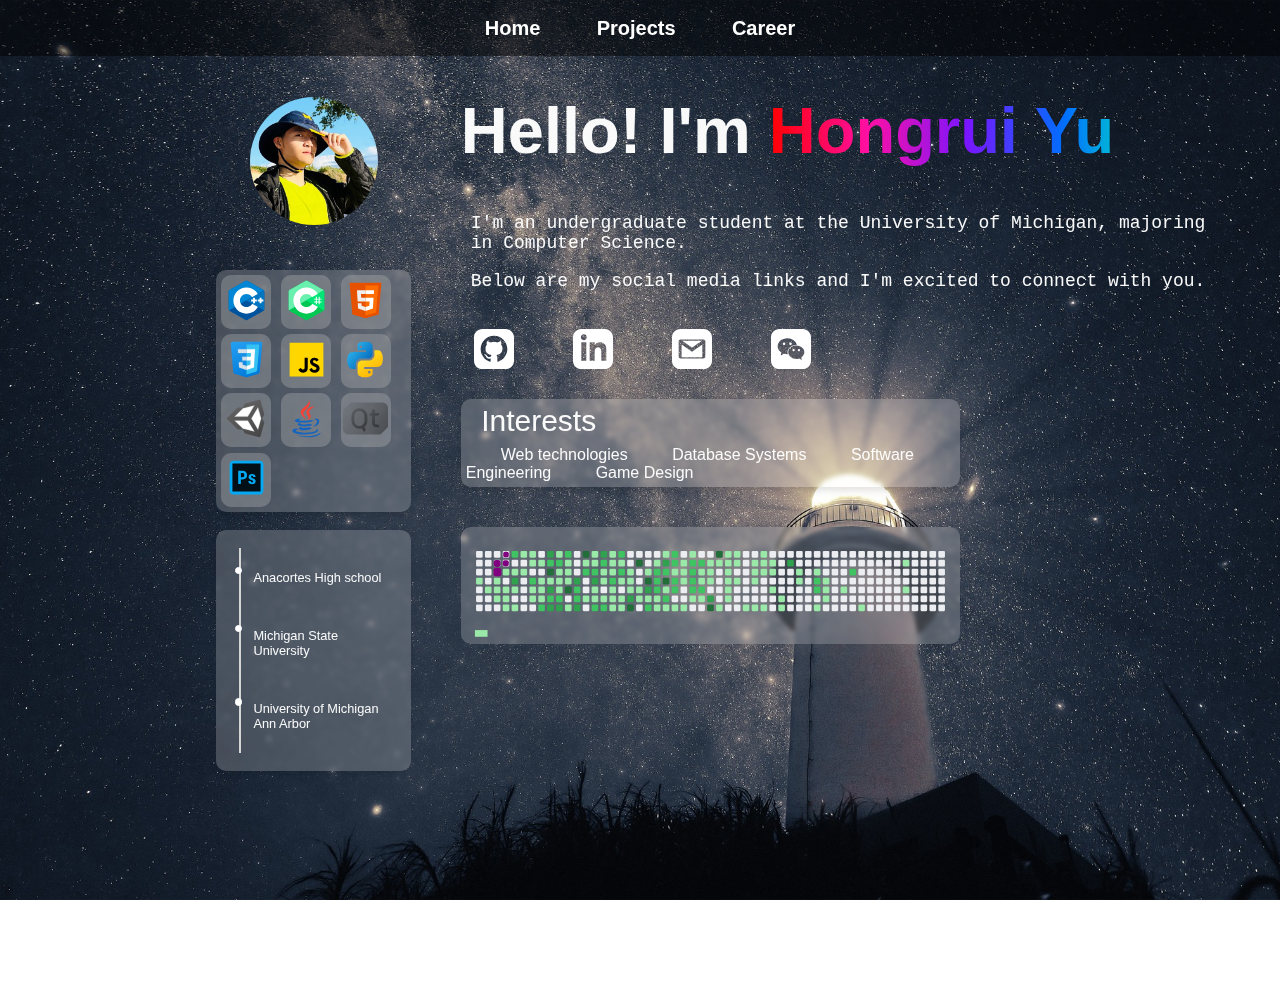
<file: index.html>
<!DOCTYPE html>

<html lang="en">

<head>
    <meta charset="UTF-8">
    <meta name="viewport"
        content="width=device-width, initial-scale=1.0, maximum-scale=1.0, minimum-scale=1.0, user-scalable=no">
    <title>Hongrui Yu</title>
    <link rel="stylesheet" href="./resource/css/style.css">
    <script src="./resource/javascript/script.js"></script>
</head>

<body>
    <div class="background-container">

        <nav id="navbar">
            <ul>
                <li><a href="#">Home</a></li>
                <li><a href="project.html">Projects</a></li>
                <li><a href="career.html">Career</a></li>
            </ul>
        </nav>

        <div class="content">

            <div class="side_part">

                <div><img id="avatar" src="./resource/img/avatorjpg.jpg" alt="avatar"></div>

                <div class="side_text" id="tags">
                    <span class="tag">
                        <svg xmlns="http://www.w3.org/2000/svg" x="0px" y="0px" width="100" height="100"
                            viewBox="0 0 48 48">
                            <path fill="#00549d" fill-rule="evenodd"
                                d="M22.903,3.286c0.679-0.381,1.515-0.381,2.193,0 c3.355,1.883,13.451,7.551,16.807,9.434C42.582,13.1,43,13.804,43,14.566c0,3.766,0,15.101,0,18.867 c0,0.762-0.418,1.466-1.097,1.847c-3.355,1.883-13.451,7.551-16.807,9.434c-0.679,0.381-1.515,0.381-2.193,0 c-3.355-1.883-13.451-7.551-16.807-9.434C5.418,34.899,5,34.196,5,33.434c0-3.766,0-15.101,0-18.867 c0-0.762,0.418-1.466,1.097-1.847C9.451,10.837,19.549,5.169,22.903,3.286z"
                                clip-rule="evenodd"></path>
                            <path fill="#0086d4" fill-rule="evenodd"
                                d="M5.304,34.404C5.038,34.048,5,33.71,5,33.255 c0-3.744,0-15.014,0-18.759c0-0.758,0.417-1.458,1.094-1.836c3.343-1.872,13.405-7.507,16.748-9.38 c0.677-0.379,1.594-0.371,2.271,0.008c3.343,1.872,13.371,7.459,16.714,9.331c0.27,0.152,0.476,0.335,0.66,0.576L5.304,34.404z"
                                clip-rule="evenodd"></path>
                            <path fill="#fff" fill-rule="evenodd"
                                d="M24,10c7.727,0,14,6.273,14,14s-6.273,14-14,14 s-14-6.273-14-14S16.273,10,24,10z M24,17c3.863,0,7,3.136,7,7c0,3.863-3.137,7-7,7s-7-3.137-7-7C17,20.136,20.136,17,24,17z"
                                clip-rule="evenodd"></path>
                            <path fill="#0075c0" fill-rule="evenodd"
                                d="M42.485,13.205c0.516,0.483,0.506,1.211,0.506,1.784 c0,3.795-0.032,14.589,0.009,18.384c0.004,0.396-0.127,0.813-0.323,1.127L23.593,24L42.485,13.205z"
                                clip-rule="evenodd"></path>
                            <path fill="#fff" fill-rule="evenodd" d="M31 21H33V27H31zM38 21H40V27H38z"
                                clip-rule="evenodd"></path>
                            <path fill="#fff" fill-rule="evenodd" d="M29 23H35V25H29zM36 23H42V25H36z"
                                clip-rule="evenodd"></path>
                        </svg>
                    </span>
                    <span class="tag">
                        <svg xmlns="http://www.w3.org/2000/svg" x="0px" y="0px" width="100" height="100"
                            viewBox="0 0 48 48">
                            <path fill="#00c853"
                                d="M22.903,3.286c0.679-0.381,1.515-0.381,2.193,0c3.355,1.883,13.451,7.551,16.807,9.434 C42.582,13.1,43,13.804,43,14.566c0,3.766,0,15.101,0,18.867c0,0.762-0.418,1.466-1.097,1.847 c-3.355,1.883-13.451,7.551-16.807,9.434c-0.679,0.381-1.515,0.381-2.193,0c-3.355-1.883-13.451-7.551-16.807-9.434 C5.418,34.899,5,34.196,5,33.434c0-3.766,0-15.101,0-18.867c0-0.762,0.418-1.466,1.097-1.847 C9.451,10.837,19.549,5.169,22.903,3.286z">
                            </path>
                            <path fill="#69f0ae"
                                d="M5.304,34.404C5.038,34.048,5,33.71,5,33.255c0-3.744,0-15.014,0-18.759 c0-0.758,0.417-1.458,1.094-1.836c3.343-1.872,13.405-7.507,16.748-9.38c0.677-0.379,1.594-0.371,2.271,0.008 c3.343,1.872,13.371,7.459,16.714,9.331c0.27,0.152,0.476,0.335,0.66,0.576L5.304,34.404z">
                            </path>
                            <path fill="#fff"
                                d="M24,10c-7.73,0-14,6.27-14,14s6.27,14,14,14s14-6.27,14-14S31.73,10,24,10z M24,31 c-3.86,0-7-3.14-7-7s3.14-7,7-7s7,3.14,7,7S27.86,31,24,31z">
                            </path>
                            <path fill="#00e676"
                                d="M42.485,13.205c0.516,0.483,0.506,1.211,0.506,1.784c0,3.795-0.032,14.589,0.009,18.384 c0.004,0.396-0.127,0.813-0.323,1.127L23.593,24L42.485,13.205z">
                            </path>
                            <path fill="#fff" d="M34 20H35V28H34zM37 20H38V28H37z"></path>
                            <path fill="#fff" d="M32 25H40V26H32zM32 22H40V23H32z"></path>
                        </svg>
                    </span>
                    <span class="tag">
                        <svg xmlns="http://www.w3.org/2000/svg" x="0px" y="0px" width="100" height="100"
                            viewBox="0 0 48 48">
                            <path fill="#E65100" d="M41,5H7l3,34l14,4l14-4L41,5L41,5z"></path>
                            <path fill="#FF6D00" d="M24 8L24 39.9 35.2 36.7 37.7 8z"></path>
                            <path fill="#FFF"
                                d="M24,25v-4h8.6l-0.7,11.5L24,35.1v-4.2l4.1-1.4l0.3-4.5H24z M32.9,17l0.3-4H24v4H32.9z">
                            </path>
                            <path fill="#EEE"
                                d="M24,30.9v4.2l-7.9-2.6L15.7,27h4l0.2,2.5L24,30.9z M19.1,17H24v-4h-9.1l0.7,12H24v-4h-4.6L19.1,17z">
                            </path>
                        </svg>
                    </span>
                    <span class="tag">
                        <svg xmlns="http://www.w3.org/2000/svg" x="0px" y="0px" width="100" height="100"
                            viewBox="0 0 48 48">
                            <linearGradient id="TQDriqswrKwPOniLrPT12a_7gdY5qNXaKC0_gr1" x1="16.33" x2="32.293"
                                y1="-2.748" y2="41.109" gradientUnits="userSpaceOnUse">
                                <stop offset="0" stop-color="#2aa4f4"></stop>
                                <stop offset="1" stop-color="#007ad9"></stop>
                            </linearGradient>
                            <path fill="url(#TQDriqswrKwPOniLrPT12a_7gdY5qNXaKC0_gr1)"
                                d="M7.192,7.176l2.627,29.77c0.109,1.237,0.97,2.28,2.164,2.621l10.643,3.041	c0.898,0.257,1.849,0.257,2.747,0l10.643-3.041c1.194-0.341,2.055-1.383,2.164-2.621l2.627-29.77C40.911,6.006,39.99,5,38.816,5	H9.184C8.01,5,7.089,6.006,7.192,7.176z">
                            </path>
                            <path fill="#35c1f1"
                                d="M24,8v31.9l9.876-2.822c0.797-0.228,1.371-0.924,1.443-1.749l2.286-26.242	C37.656,8.502,37.196,8,36.609,8H24z">
                            </path>
                            <path fill="#fff"
                                d="M33.1,13H24v4h4.9l-0.3,4H24v4h4.4l-0.3,4.5L24,30.9v4.2l7.9-2.6L32.6,21l0,0L33.1,13z">
                            </path>
                            <path fill="#d6e0e9"
                                d="M24,13v4h-8.9l-0.3-4H24z M19.4,21l0.2,4H24v-4H19.4z M19.8,27h-4l0.3,5.5l7.9,2.6v-4.2l-4.1-1.4	L19.8,27z">
                            </path>
                            <path
                                d="M33.1,13l-0.5,8l-0.7,11.5L24,35.1l-7.9-2.6L15.8,27h4l0.1,2.5l4.1,1.4l4.1-1.4l0.3-4.5H24h-4.4l-0.2-4H24h4.6l0.3-4H24 h-8.9l-0.3-4H24H33.1 M34.164,12H33.1H24h-9.2h-1.078l0.081,1.075l0.3,4L14.172,18H15.1H24h3.822l-0.15,2H24h-4.6h-1.051 l0.052,1.05l0.2,4L18.649,26H15.8h-1.056l0.058,1.054l0.3,5.5l0.037,0.682l0.649,0.214l7.9,2.6L24,36.153l0.313-0.103l7.9-2.6 l0.644-0.212l0.041-0.677l0.7-11.5l0.5-7.998L34.164,12L34.164,12z M20.761,26H24h3.331l-0.185,2.769L24,29.843l-3.128-1.068 l-0.073-1.815L20.761,26L20.761,26z"
                                opacity=".05"></path>
                            <path
                                d="M33.1,13l-0.5,8l-0.7,11.5L24,35.1l-7.9-2.6L15.8,27h4l0.1,2.5l4.1,1.4l4.1-1.4l0.3-4.5H24h-4.4l-0.2-4H24h4.6l0.3-4H24 h-8.9l-0.3-4H24H33.1 M33.632,12.5H33.1H24h-9.2h-0.539l0.04,0.537l0.3,4l0.035,0.463H15.1H24h4.361l-0.225,3H24h-4.6h-0.526 l0.026,0.525l0.2,4l0.024,0.475H19.6H24h3.866l-0.242,3.634L24,30.372l-3.614-1.234L20.3,26.98L20.28,26.5H19.8h-4h-0.528 l0.029,0.527l0.3,5.5l0.019,0.341l0.324,0.107l7.9,2.6L24,35.626l0.156-0.051l7.9-2.6l0.322-0.106l0.021-0.339l0.7-11.5l0.5-7.999 L33.632,12.5L33.632,12.5z"
                                opacity=".07"></path>
                        </svg>
                    </span>
                    <span class="tag">
                        <svg xmlns="http://www.w3.org/2000/svg" x="0px" y="0px" width="100" height="100"
                            viewBox="0 0 48 48">
                            <path fill="#ffd600" d="M6,42V6h36v36H6z"></path>
                            <path fill="#000001"
                                d="M29.538 32.947c.692 1.124 1.444 2.201 3.037 2.201 1.338 0 2.04-.665 2.04-1.585 0-1.101-.726-1.492-2.198-2.133l-.807-.344c-2.329-.988-3.878-2.226-3.878-4.841 0-2.41 1.845-4.244 4.728-4.244 2.053 0 3.528.711 4.592 2.573l-2.514 1.607c-.553-.988-1.151-1.377-2.078-1.377-.946 0-1.545.597-1.545 1.377 0 .964.6 1.354 1.985 1.951l.807.344C36.452 29.645 38 30.839 38 33.523 38 36.415 35.716 38 32.65 38c-2.999 0-4.702-1.505-5.65-3.368L29.538 32.947zM17.952 33.029c.506.906 1.275 1.603 2.381 1.603 1.058 0 1.667-.418 1.667-2.043V22h3.333v11.101c0 3.367-1.953 4.899-4.805 4.899-2.577 0-4.437-1.746-5.195-3.368L17.952 33.029z">
                            </path>
                        </svg>
                    </span>
                    <span class="tag">
                        <svg xmlns="http://www.w3.org/2000/svg" x="0px" y="0px" width="100" height="100"
                            viewBox="0 0 48 48">
                            <linearGradient id="goqfu1ZNmEnUrQDJEQ1bUa_l75OEUJkPAk4_gr1" x1="10.458" x2="26.314"
                                y1="12.972" y2="26.277" gradientUnits="userSpaceOnUse">
                                <stop offset="0" stop-color="#26abe7"></stop>
                                <stop offset="1" stop-color="#086dbf"></stop>
                            </linearGradient>
                            <path fill="url(#goqfu1ZNmEnUrQDJEQ1bUa_l75OEUJkPAk4_gr1)"
                                d="M24.047,5c-1.555,0.005-2.633,0.142-3.936,0.367c-3.848,0.67-4.549,2.077-4.549,4.67V14h9v2 H15.22h-4.35c-2.636,0-4.943,1.242-5.674,4.219c-0.826,3.417-0.863,5.557,0,9.125C5.851,32.005,7.294,34,9.931,34h3.632v-5.104 c0-2.966,2.686-5.896,5.764-5.896h7.236c2.523,0,5-1.862,5-4.377v-8.586c0-2.439-1.759-4.263-4.218-4.672 C27.406,5.359,25.589,4.994,24.047,5z M19.063,9c0.821,0,1.5,0.677,1.5,1.502c0,0.833-0.679,1.498-1.5,1.498 c-0.837,0-1.5-0.664-1.5-1.498C17.563,9.68,18.226,9,19.063,9z">
                            </path>
                            <linearGradient id="goqfu1ZNmEnUrQDJEQ1bUb_l75OEUJkPAk4_gr2" x1="35.334" x2="23.517"
                                y1="37.911" y2="21.034" gradientUnits="userSpaceOnUse">
                                <stop offset="0" stop-color="#feb705"></stop>
                                <stop offset="1" stop-color="#ffda1c"></stop>
                            </linearGradient>
                            <path fill="url(#goqfu1ZNmEnUrQDJEQ1bUb_l75OEUJkPAk4_gr2)"
                                d="M23.078,43c1.555-0.005,2.633-0.142,3.936-0.367c3.848-0.67,4.549-2.077,4.549-4.67V34h-9v-2 h9.343h4.35c2.636,0,4.943-1.242,5.674-4.219c0.826-3.417,0.863-5.557,0-9.125C41.274,15.995,39.831,14,37.194,14h-3.632v5.104 c0,2.966-2.686,5.896-5.764,5.896h-7.236c-2.523,0-5,1.862-5,4.377v8.586c0,2.439,1.759,4.263,4.218,4.672 C19.719,42.641,21.536,43.006,23.078,43z M28.063,39c-0.821,0-1.5-0.677-1.5-1.502c0-0.833,0.679-1.498,1.5-1.498 c0.837,0,1.5,0.664,1.5,1.498C29.563,38.32,28.899,39,28.063,39z">
                            </path>
                        </svg>
                    </span>
                    <span class="tag">
                        <svg xmlns="http://www.w3.org/2000/svg" x="0px" y="0px" width="100" height="100"
                            viewBox="0 0 48 48">
                            <polygon fill="#fff" points="33.78,8.995 19.872,12.482 9.76,22.502 25.768,22.502"></polygon>
                            <polygon fill="#fff" points="9.793,25.503 19.873,35.446 33.82,38.933 25.804,25.503">
                            </polygon>
                            <polygon fill="#fff" points="36.433,10.528 28.447,24.001 36.433,37.434 40.294,24.001">
                            </polygon>
                            <polygon fill="none" stroke="#000" stroke-miterlimit="10"
                                points="20.126,12.934 32.738,9.771 25.483,22.002 10.975,22.002" opacity=".07"></polygon>
                            <polygon fill="none" stroke="#1d1d1b" stroke-width="2"
                                points="20.126,12.934 32.738,9.771 25.483,22.002 10.975,22.002" opacity=".05"></polygon>
                            <polygon fill="none" stroke="#000"
                                points="20.126,12.934 32.738,9.771 25.483,22.002 10.975,22.002" opacity=".07"></polygon>
                            <polygon fill="none" stroke="#000" stroke-miterlimit="10"
                                points="36.272,36.185 29.029,24.001 36.272,11.78 39.774,24.001" opacity=".07"></polygon>
                            <polygon fill="none" stroke="#000" stroke-miterlimit="10"
                                points="20.126,34.994 11.012,26.003 25.52,26.003 32.775,38.156" opacity=".07"></polygon>
                            <polygon fill="none" stroke="#1d1d1b" stroke-width="2"
                                points="36.272,36.185 29.029,24.001 36.272,11.78 39.774,24.001" opacity=".05"></polygon>
                            <polygon fill="none" stroke="#000"
                                points="36.272,36.185 29.029,24.001 36.272,11.78 39.774,24.001" opacity=".07"></polygon>
                            <g>
                                <polygon fill="none" stroke="#1d1d1b" stroke-width="2"
                                    points="20.126,34.994 11.012,26.003 25.52,26.003 32.775,38.156" opacity=".05">
                                </polygon>
                                <polygon fill="none" stroke="#000"
                                    points="20.126,34.994 11.012,26.003 25.52,26.003 32.775,38.156" opacity=".07">
                                </polygon>
                            </g>
                            <linearGradient id="_SHrDBwHedFQ~y1bkV39Ka_IPzemd2v4Ubj_gr1" x1="16.008" x2="39.945"
                                y1="6.199" y2="45.892" gradientUnits="userSpaceOnUse">
                                <stop offset="0" stop-color="#636363"></stop>
                                <stop offset="1" stop-color="#444"></stop>
                            </linearGradient>
                            <path fill="url(#_SHrDBwHedFQ~y1bkV39Ka_IPzemd2v4Ubj_gr1)"
                                d="M36.272,36.185l-7.243-12.184l7.243-12.221l3.502,12.221L36.272,36.185z M20.126,34.994 l-9.115-8.991H25.52l7.254,12.153L20.126,34.994z M20.126,12.934l12.611-3.162l-7.254,12.231H10.975L20.126,12.934z M37.687,4.033 L22.579,7.955c-0.26,0.068-0.483,0.236-0.619,0.469l-2.243,3.841l-4.533-0.034c-0.266-0.002-0.521,0.101-0.712,0.286L3.39,23.275 c-0.409,0.398-0.409,1.055,0.001,1.452l11.081,10.724c0.19,0.184,0.446,0.286,0.711,0.284l4.534-0.034l2.244,3.842 c0.135,0.232,0.357,0.4,0.617,0.468l15.108,3.956c0.536,0.14,1.085-0.177,1.231-0.711l4.047-14.789 c0.074-0.269,0.033-0.557-0.113-0.795l-2.249-3.667l2.249-3.674c0.146-0.238,0.187-0.526,0.113-0.795L38.916,4.744 C38.77,4.211,38.222,3.894,37.687,4.033z">
                            </path>
                        </svg>
                    </span>
                    <span class="tag">
                        <svg xmlns="http://www.w3.org/2000/svg" x="0px" y="0px" width="100" height="100"
                            viewBox="0 0 48 48">
                            <path fill="#F44336"
                                d="M23.65,24.898c-0.998-1.609-1.722-2.943-2.725-5.455C19.229,15.2,31.24,11.366,26.37,3.999c2.111,5.089-7.577,8.235-8.477,12.473C17.07,20.37,23.645,24.898,23.65,24.898z">
                            </path>
                            <path fill="#F44336"
                                d="M23.878,17.27c-0.192,2.516,2.229,3.857,2.299,5.695c0.056,1.496-1.447,2.743-1.447,2.743s2.728-0.536,3.579-2.818c0.945-2.534-1.834-4.269-1.548-6.298c0.267-1.938,6.031-5.543,6.031-5.543S24.311,11.611,23.878,17.27z">
                            </path>
                            <g>
                                <path fill="#1565C0"
                                    d="M32.084 25.055c1.754-.394 3.233.723 3.233 2.01 0 2.901-4.021 5.643-4.021 5.643s6.225-.742 6.225-5.505C37.521 24.053 34.464 23.266 32.084 25.055zM29.129 27.395c0 0 1.941-1.383 2.458-1.902-4.763 1.011-15.638 1.147-15.638.269 0-.809 3.507-1.638 3.507-1.638s-7.773-.112-7.773 2.181C11.683 28.695 21.858 28.866 29.129 27.395z">
                                </path>
                                <path fill="#1565C0"
                                    d="M27.935,29.571c-4.509,1.499-12.814,1.02-10.354-0.993c-1.198,0-2.974,0.963-2.974,1.889c0,1.857,8.982,3.291,15.63,0.572L27.935,29.571z">
                                </path>
                                <path fill="#1565C0"
                                    d="M18.686,32.739c-1.636,0-2.695,1.054-2.695,1.822c0,2.391,9.76,2.632,13.627,0.205l-2.458-1.632C24.271,34.404,17.014,34.579,18.686,32.739z">
                                </path>
                                <path fill="#1565C0"
                                    d="M36.281,36.632c0-0.936-1.055-1.377-1.433-1.588c2.228,5.373-22.317,4.956-22.317,1.784c0-0.721,1.807-1.427,3.477-1.093l-1.42-0.839C11.26,34.374,9,35.837,9,37.017C9,42.52,36.281,42.255,36.281,36.632z">
                                </path>
                                <path fill="#1565C0"
                                    d="M39,38.604c-4.146,4.095-14.659,5.587-25.231,3.057C24.341,46.164,38.95,43.628,39,38.604z">
                                </path>
                            </g>
                        </svg>
                    </span>
                    <span class="tag">
                        <svg xmlns="http://www.w3.org/2000/svg" x="0px" y="0px" width="100" height="100"
                            viewBox="0 0 48 48">
                            <linearGradient id="nr9U1wY2imbQ208vpwIgfa_tNxofVIppxae_gr1" x1="-7.795" x2="72.986"
                                y1="5.643" y2="52.282" gradientUnits="userSpaceOnUse">
                                <stop offset="0" stop-color="#262626" stop-opacity="0"></stop>
                                <stop offset="1" stop-color="#262626" stop-opacity=".8"></stop>
                            </linearGradient>
                            <path fill="url(#nr9U1wY2imbQ208vpwIgfa_tNxofVIppxae_gr1)"
                                d="M40,41H6c-3.314,0-6-2.686-6-6V15l8-8h34c3.314,0,6,2.686,6,6v20L40,41z"></path>
                            <linearGradient id="nr9U1wY2imbQ208vpwIgfb_tNxofVIppxae_gr2" x1="18.724" x2="46.237"
                                y1="8.385" y2="35.898" gradientUnits="userSpaceOnUse">
                                <stop offset="0" stop-color="#262626" stop-opacity="0"></stop>
                                <stop offset="1" stop-color="#262626" stop-opacity=".8"></stop>
                            </linearGradient>
                            <path fill="url(#nr9U1wY2imbQ208vpwIgfb_tNxofVIppxae_gr2)"
                                d="M38.582,31.993c-0.182-1.089-1.212-1.825-2.302-1.643l-0.535,0.089	c-0.44,0.072-0.873-0.046-1.216-0.335c-0.342-0.29-0.53-0.696-0.53-1.145V21h2.5c1.105,0,2-0.895,2-2v-1H34v-3.5h-3V18h-0.5	c-1.105,0-2,0.895-2,2v1H31l0,7.84c0,0.82,0.173,1.646,0.588,2.353c0.854,1.457,2.352,2.265,3.909,2.265	c0.247,0,0.495-0.021,0.743-0.062l2.507-0.418L38.582,31.993z">
                            </path>
                            <linearGradient id="nr9U1wY2imbQ208vpwIgfc_tNxofVIppxae_gr3" x1="-1.609" x2="33.931"
                                y1="4.891" y2="40.431" gradientUnits="userSpaceOnUse">
                                <stop offset="0" stop-color="#262626" stop-opacity="0"></stop>
                                <stop offset="1" stop-color="#262626" stop-opacity=".8"></stop>
                            </linearGradient>
                            <path fill="url(#nr9U1wY2imbQ208vpwIgfc_tNxofVIppxae_gr3)"
                                d="M25.87,27.354C25.956,26.316,26,25.355,26,24.5c0-1.2-0.056-2.495-0.166-3.85	C25.487,16.36,21.823,13,17.492,13c-4.328,0-7.994,3.367-8.346,7.667C9.049,21.868,9,22.989,9,24c0,1.013,0.049,2.128,0.146,3.314	C9.496,31.624,13.17,35,17.51,35c0.94,0,1.844-0.166,2.695-0.457l1.975,3.668l0.88-0.474c0.973-0.524,1.336-1.737,0.813-2.709	l-1.047-1.945C24.523,31.693,25.679,29.661,25.87,27.354z M22.88,27.106C22.653,29.851,20.294,32,17.51,32	c-2.789,0-5.149-2.165-5.374-4.929C12.046,25.966,12,24.932,12,24c0-0.93,0.046-1.97,0.137-3.09c0.225-2.753,2.577-4.91,5.355-4.91	c2.779,0,5.13,2.149,5.352,4.894C22.947,22.167,23,23.381,23,24.5C23,25.273,22.96,26.149,22.88,27.106z">
                            </path>
                        </svg>
                    </span>
                    <span class="tag">
                        <svg xmlns="http://www.w3.org/2000/svg" x="0px" y="0px" width="100" height="100"
                            viewBox="0 0 48 48">
                            <path fill="#03A9F4"
                                d="M6,10c0-2.209,1.791-4,4-4h28c2.209,0,4,1.791,4,4v28c0,2.209-1.791,4-4,4H10c-2.209,0-4-1.791-4-4V10z">
                            </path>
                            <path fill="#020F16"
                                d="M20.016,19.174h-2.002v4.434h1.973c0.547,0,0.97-0.179,1.27-0.537s0.449-0.879,0.449-1.563c0-0.71-0.153-1.274-0.459-1.694S20.53,19.181,20.016,19.174z">
                            </path>
                            <path fill="#020F16"
                                d="M9,9v30h30V9H9z M23.365,24.789C22.539,25.597,21.393,26,19.928,26h-1.914v5h-2.871V16.781h4.844c1.406,0,2.528,0.437,3.364,1.309s1.255,2.005,1.255,3.398S24.192,23.981,23.365,24.789z M32.682,30.336c-0.709,0.573-1.641,0.859-2.793,0.859c-0.775,0-1.459-0.151-2.051-0.454s-1.057-0.725-1.392-1.265s-0.503-1.123-0.503-1.748h2.627c0.014,0.481,0.125,0.843,0.337,1.084s0.558,0.361,1.04,0.361c0.742,0,1.113-0.335,1.113-1.006c0-0.234-0.112-0.451-0.337-0.649S30,27.052,29.225,26.713c-1.139-0.462-1.922-0.94-2.349-1.436s-0.64-1.11-0.64-1.846c0-0.925,0.334-1.688,1.001-2.29s1.552-0.903,2.651-0.903c1.158,0,2.086,0.3,2.783,0.898s1.045,1.403,1.045,2.412h-2.764c0-0.859-0.357-1.289-1.074-1.289c-0.293,0-0.533,0.091-0.723,0.273s-0.283,0.437-0.283,0.762c0,0.234,0.104,0.441,0.313,0.62s0.699,0.435,1.475,0.767c1.127,0.417,1.922,0.881,2.388,1.392s0.698,1.174,0.698,1.987C33.746,29.005,33.391,29.763,32.682,30.336z">
                            </path>
                        </svg>
                    </span>
                </div>

                <div class="side_text">
                    <ul id="line">
                        <li>
                            <div class="spot"></div>
                            <div>Anacortes High school</div>
                        </li>
                        <li>
                            <div class="spot"></div>
                            <div>Michigan State University</div>
                        </li>
                        <li>
                            <div class="spot"></div>
                            <div>University of Michigan Ann Arbor</div>
                        </li>
                    </ul>
                </div>

            </div>

            <div class="main_part">

                <div id="welcome">
                    Hello! I'm
                    <span id="gradientText">Hongrui Yu</span>
                </div>

                <div id="intro">
                    <p>I'm an undergraduate student at the University of Michigan, majoring in Computer Science.</p>
                    <p>Below are my social media links and I'm excited to connect with you. </p>
                </div>

                <div id="contact">
                    <a class="icon" onclick href="https://github.com/Luffy117">
                        <svg xmlns="http://www.w3.org/2000/svg" width="24" height="24" viewBox="0 0 24 24">
                            <path
                                d="M19 0h-14c-2.761 0-5 2.239-5 5v14c0 2.761 2.239 5 5 5h14c2.762 0 5-2.239 5-5v-14c0-2.761-2.238-5-5-5zm-4.466 19.59c-.405.078-.534-.171-.534-.384v-2.195c0-.747-.262-1.233-.55-1.481 1.782-.198 3.654-.875 3.654-3.947 0-.874-.312-1.588-.823-2.147.082-.202.356-1.016-.079-2.117 0 0-.671-.215-2.198.82-.64-.18-1.324-.267-2.004-.271-.68.003-1.364.091-2.003.269-1.528-1.035-2.2-.82-2.2-.82-.434 1.102-.16 1.915-.077 2.118-.512.56-.824 1.273-.824 2.147 0 3.064 1.867 3.751 3.645 3.954-.229.2-.436.552-.508 1.07-.457.204-1.614.557-2.328-.666 0 0-.423-.768-1.227-.825 0 0-.78-.01-.055.487 0 0 .525.246.889 1.17 0 0 .463 1.428 2.688.944v1.489c0 .211-.129.459-.528.385-3.18-1.057-5.472-4.056-5.472-7.59 0-4.419 3.582-8 8-8s8 3.581 8 8c0 3.533-2.289 6.531-5.466 7.59z" />
                        </svg>
                        <div class="iconTip"> Github</div>
                    </a>
                    <a class="icon" onclick href="http://www.linkedin.com/in/hongrui-yu-9959192b2">
                        <svg xmlns="http://www.w3.org/2000/svg" width="24" height="24" viewBox="0 0 24 24">
                            <path
                                d="M19 0h-14c-2.761 0-5 2.239-5 5v14c0 2.761 2.239 5 5 5h14c2.762 0 5-2.239 5-5v-14c0-2.761-2.238-5-5-5zm-11 19h-3v-11h3v11zm-1.5-12.268c-.966 0-1.75-.79-1.75-1.764s.784-1.764 1.75-1.764 1.75.79 1.75 1.764-.783 1.764-1.75 1.764zm13.5 12.268h-3v-5.604c0-3.368-4-3.113-4 0v5.604h-3v-11h3v1.765c1.396-2.586 7-2.777 7 2.476v6.759z" />
                        </svg>
                        <div class="iconTip"> Linkedin</div>
                    </a>
                    <a class="icon" onclick href="mailto:ruishuai1117@gmail.com">
                        <svg xmlns="http://www.w3.org/2000/svg" width="24" height="24" viewBox="0 0 24 24">
                            <path
                                d="M19 24h-14c-2.761 0-5-2.239-5-5v-14c0-2.761 2.239-5 5-5h14c2.762 0 5 2.239 5 5v14c0 2.761-2.238 5-5 5zm-.141-6.333c.63 0 1.141-.512 1.141-1.142v-9.05c0-.63-.511-1.142-1.141-1.142h-13.718c-.63 0-1.141.512-1.141 1.142v9.05c0 .63.511 1.142 1.141 1.142h13.718zm-6.859-4.058l-6.228-4.321-.014 7.712h12.457v-7.712l-6.215 4.321zm5.913-6.609c-1.745 1.215-5.913 4.153-5.913 4.153l-5.947-4.153h11.86z" />
                        </svg>
                        <div class="iconTip"> Gmail</div>
                    </a>
                    <a class="icon" onclick="pop('./resource/img/wx.jpg')" href="javascript:void(0)">
                        <svg xmlns="http://www.w3.org/2000/svg" width="24" height="24" viewBox="0 0 24 24">
                            <path
                                d="M19 24h-14c-2.761 0-5-2.239-5-5v-14c0-2.761 2.239-5 5-5h14c2.762 0 5 2.239 5 5v14c0 2.761-2.238 5-5 5zm-.665-6.984c1.016-.736 1.665-1.825 1.665-3.035 0-2.218-2.158-4.016-4.819-4.016-2.662 0-4.819 1.798-4.819 4.016s2.157 4.016 4.819 4.016c.55 0 1.081-.079 1.573-.22l.141-.021c.093 0 .177.028.256.074l1.055.609.093.03c.089 0 .161-.072.161-.161l-.026-.117-.217-.811-.017-.102c0-.108.053-.203.135-.262zm-8.552-11.485c-3.194 0-5.783 2.158-5.783 4.82 0 1.452.779 2.759 1.998 3.642.098.07.162.185.162.314l-.02.123-.261.972-.031.141c0 .107.086.193.193.193l.111-.036 1.266-.731c.096-.055.196-.089.307-.089l.17.025c.591.17 1.228.265 1.888.265l.318-.008c-.126-.376-.194-.772-.194-1.181 0-2.427 2.361-4.395 5.274-4.395l.314.008c-.436-2.302-2.827-4.063-5.712-4.063zm3.791 7.807c-.355 0-.642-.287-.642-.642 0-.355.287-.643.642-.643.355 0 .643.288.643.643 0 .355-.288.642-.643.642zm3.213 0c-.355 0-.642-.287-.642-.642 0-.355.287-.643.642-.643.355 0 .643.288.643.643 0 .355-.288.642-.643.642zm-8.932-3.759c-.425 0-.771-.345-.771-.771 0-.426.346-.771.771-.771.426 0 .772.345.772.771 0 .426-.346.771-.772.771zm3.856 0c-.426 0-.771-.345-.771-.771 0-.426.345-.771.771-.771.426 0 .771.345.771.771 0 .426-.345.771-.771.771z" />
                        </svg>
                        <div class="iconTip"> Wechat</div>
                    </a>
                </div>

                <div id="Interests">
                    <div class="cat">Interests</div>
                    <span class="inter">Web technologies </span>
                    <span class="inter">Database Systems</span>
                    <span class="inter">Software Engineering</span>
                    <span class="inter">Game Design</span>
                </div>

                <img id="tanChiShe" src="./resource/svg/snake-Light.svg" alt="">



            </div>

        </div>
    </div>

</body>

</html>
</file>
<file: resource/css/style.css>
body,
html {
    margin: 0;
    padding: 0;
    font-family: "b", "a", sans-serif;
    overflow-y: auto;
    scroll-behavior: smooth;
}

body::-webkit-scrollbar {
    display: none;
}

* {
    box-sizing: border-box;
}

.background-container {
    position: absolute;
    top: 0;
    left: 0;
    width: inherit;
    height: inherit;
    background-color: black;
    z-index: -2;
}

a:hover,
a:link,
a:visited,
a:active,
a:focus {
    text-decoration: none;
    outline: none;
    border: none;
    color: inherit;
    -webkit-tap-highlight-color: rgba(0, 0, 0, 0);
}

.background-container::before {
    content: "";
    position: fixed;
    top: 0;
    left: 0;
    width: 100%;
    height: 100%;
    background-image: url("../img/bg.jpg");
    background-size: cover;
    background-position: center;
    filter: blur(0px);
    z-index: -1;
}

.content {
    position: relative;
    z-index: 1;
    color: rgba(255, 255, 255, 0.973);
    text-align: left;
    margin-top: 6vw;
    transform: translateY(-50%);
}

#navbar {
    position: fixed;
    top: 0;
    width: 100%;
    background-color: rgba(0, 0, 0, 0.5);
    z-index: 10;
    padding: 0.7vw;
    text-align: center;
}

#navbar ul {
    list-style-type: none;
    margin: 0vw;
    padding: 0vw;
    display: flex;
    justify-content: center;
}

#navbar ul li {
    margin: 0vw 1vw;
}

#navbar ul li a {
    color: white;
    text-decoration: none;
    font-weight: bold;
    font-size: 20px;
    padding: 0.6vw 1.2vw;
    display: block;
}

#navbar ul li a:hover {
    background-color: rgba(255, 255, 255, 0.3);
    border-radius: 0.4vw;
}

#section1,
#section2,
#section3,
#section4 {
    padding-top: 2vh;
    min-height: 100vh;
    background-color: lightgray;
    margin: 1vw;
}


.side_part {
    top: 1vh;
    left: 14vw;
    width: 21vw;
    height: 100vh;
    display: flex;
    padding: 0 1vw;
    position: fixed;
    align-items: center;
    flex-direction: column;
}

.side_part div {
    margin: 1vh 0;
    padding: 0.2vw;
}

.side_text {
    position: relative;
    width: 80%;
    height: flex;
    background: rgba(255, 255, 255, 0.2);
    backdrop-filter: blur(2px);
    border-radius: 10px;
    box-shadow: 0 4px 6px rgba(0, 0, 0, 0.1);
}

.main_part {
    width: 60vw;
    left: 36vw;
    display: flex;
    position: relative;
    float: right;
    flex-direction: column;
}

#tags {
    padding: 0.2vw;
}

.tag {
    padding: 0.2vw;
    margin: 0.2vw;
    display: inline-block;
    background: rgba(122, 122, 122, 0.2);
    backdrop-filter: blur(2px);
    border-radius: 10px;
}

.tag>svg {
    width: 45px;
    height: 45px;
}

.tag:hover {
    background: rgba(255, 255, 255, 0.3);
}

#line {
    padding-left: 20px;
}

#line li {
    list-style: none;
    font-size: 0.8em;
    padding: 10px 10px 10px;
    border-left: 2px solid #d5d5d5;
    border-radius: 0;
}

.spot {
    width: 2px;
    height: 2px;
    border-radius: 10px;
    background-color: rgb(255 255 255);
    border: 1px solid #fff;
    position: absolute;
    left: 19px;
}

#avatar {
    width: 10vw;
    height: 10vw;
    border-radius: 50%;
    margin: 0 auto 20px;
}

#welcome {
    font-size: 65px;
    font-weight: 800;
    margin: 1.3vw 0;
}

#gradientText {
    font-weight: bold;
    background: linear-gradient(90deg, hsl(0, 100%, 50%), hsl(323, 100%, 53%), hsl(266, 100%, 54%), hsl(214, 100%, 50%), hsl(161, 100%, 50%), hsl(109, 100%, 50%), hsl(55, 100%, 50%), hsl(0, 100%, 50%));
    background-size: 200%;
    background-clip: text;
    -webkit-background-clip: text;
    color: transparent;
    animation: gradient 10s ease infinite;
}

@keyframes gradient {
    0% {
        background-position: 0% 50%;
    }

    50% {
        background-position: 100% 50%;
    }

    100% {
        background-position: 0% 50%;
    }
}

svg {
    fill: whitesmoke;
}

#contact {
    width: 100%;
    height: 60px;
    display: flex;
    align-items: center;
    overflow-x: scroll;
    margin-top: 20px;
}

.cat {
    font-family: 'Franklin Gothic Medium', 'Arial Narrow', Arial, sans-serif;
    font-size: 30px;
    margin-left: 1.2vw;
    margin-bottom: 8px;
}

#contact::-webkit-scrollbar {
    display: none;
}

.icon {
    width: 49px;
    height: 43px;
    box-sizing: border-box;
    border-radius: 7px;
    display: flex;
    margin-left: 10px;
    margin-right: 40px;
    backdrop-filter: blur(0px);
    -webkit-backdrop-filter: blur(0px);
    background: none;
    align-items: center;
    justify-content: center;
    transition: width 0.3s ease, opacity 0.3s ease, transform 0.3s ease;
    flex-shrink: 0;
}

.icon svg {
    width: 40px;
    height: 40px;
    fill: #ffffff;
    font-size: 22px;
    margin-right: 3px;
}

.switch {
    width: 55px;
    height: 43px;
    box-sizing: border-box;
    border-radius: 7px;
    display: flex;
    margin-left: 10px;
    backdrop-filter: blur(0px);
    -webkit-backdrop-filter: blur(0px);
    background: rgba(255, 255, 255, 0.2);

    align-items: center;
    justify-content: center;
    transition: width 1s ease, opacity 1s ease, transform 1s ease;
    flex-shrink: 0;
}

.iconTip {
    white-space: nowrap;
    display: none;
}

.icon:hover {
    width: 95px;
    transform: translateY(-2px);
    background: rgba(255, 255, 255, 0.2);
}

.icon:hover .iconTip {
    display: block;
}

.switch:hover {
    width: 55px;
    background: rgba(255, 255, 255, 0.2);
}

#Interests {
    position: relative;
    width: 65%;
    height: 50%;
    padding: 5px;
    padding-top: 5px;
    background: rgba(255, 255, 255, 0.2);
    backdrop-filter: blur(2px);
    border-radius: 10px;
    box-shadow: 0 4px 6px rgba(0, 0, 0, 0.1);
    margin-top: 20px;
    margin-bottom: 20px;
}

.inter {
    padding: 5px;
    margin-left: 30px;
}

#tanChiShe {
    position: relative;
    width: 65%;
    height: 50%;
    padding: 5px;
    background: rgba(255, 255, 255, 0.2);
    backdrop-filter: blur(2px);
    border-radius: 10px;
    margin-top: 20px;
    margin-bottom: 20px;
}


#contact {
    list-style-type: none;
    padding: 0;
    margin: 0;
}

#contact li {
    display: inline-block;
    /* Or use `display: inline;` */
    margin-right: 20px;
}

#intro {
    padding: 5px;
    margin: 5px;
    font-family: 'Courier New', Courier, monospace;
    font-size: large;
}
</file>
